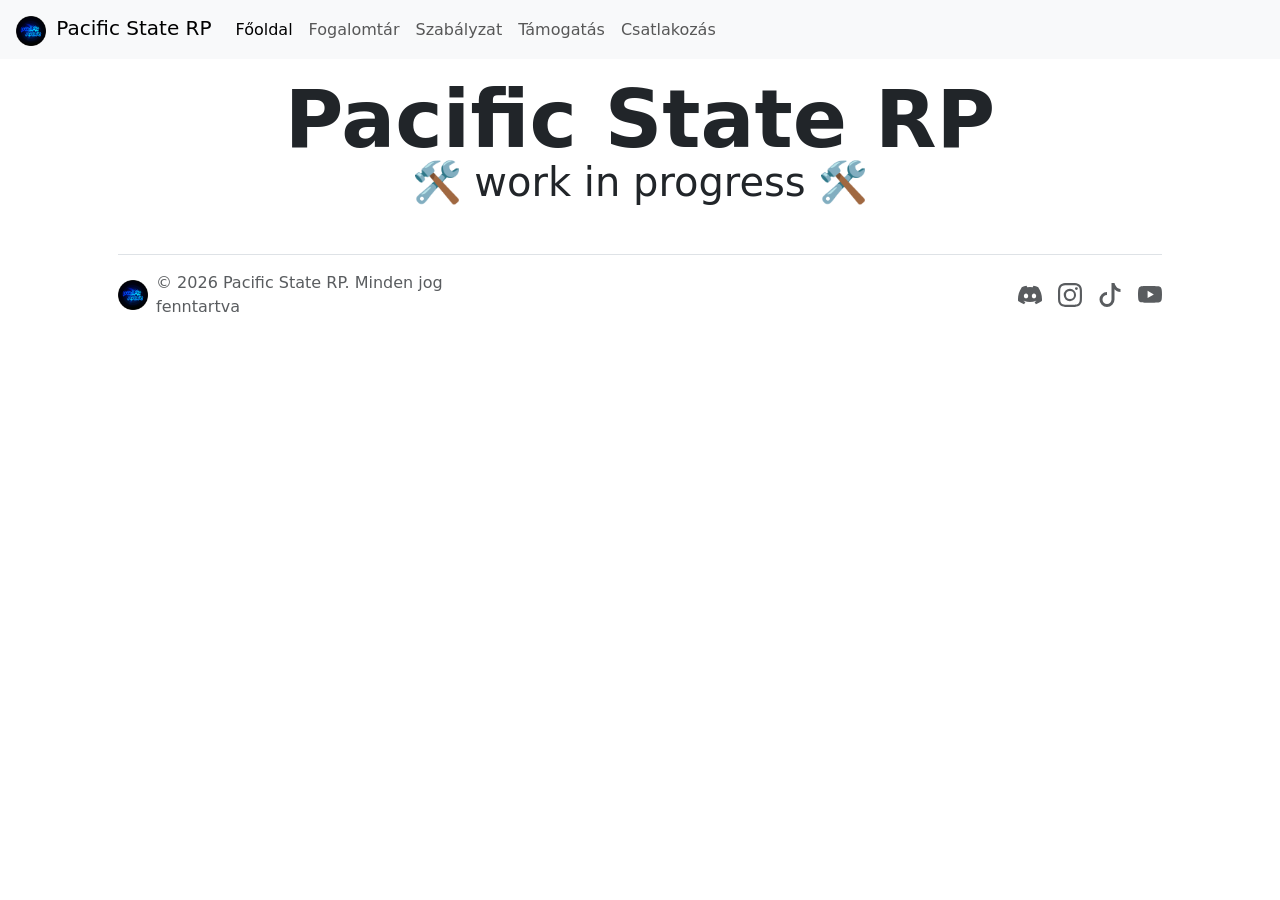
<file: index.html>
<!DOCTYPE html>
<html lang="hu">
<head>
    <meta charset="UTF-8">
    <meta name="viewport" content="width=device-width, initial-scale=1.0">
    <script src="https://cdn.jsdelivr.net/npm/bootstrap@5.3.8/dist/js/bootstrap.bundle.min.js" integrity="sha384-FKyoEForCGlyvwx9Hj09JcYn3nv7wiPVlz7YYwJrWVcXK/BmnVDxM+D2scQbITxI" crossorigin="anonymous"></script>
    <script src="js/script.js"></script>
    <link rel="stylesheet" href="https://cdn.jsdelivr.net/npm/bootstrap@5.3.8/dist/css/bootstrap.min.css" integrity="sha384-sRIl4kxILFvY47J16cr9ZwB07vP4J8+LH7qKQnuqkuIAvNWLzeN8tE5YBujZqJLB" crossorigin="anonymous">
    <link rel="stylesheet" href="css/style.css">
    <link rel="shortcut icon" href="img/pacificstaterpkeklogo.png" type="image/x-icon">
    <title>Pacific State RP</title>
</head>

<body>
<nav class="navbar fixed-top navbar-expand-md bg-body-tertiary">
    <div class="container-fluid">
        <a class="navbar-brand" href="./">
            <img src="img/pacificstaterpkeklogo.png" alt="Logo" width="30" class="d-inline-block align-text-top mx-1">
            Pacific State RP
        </a>
        <button class="navbar-toggler" type="button" data-bs-toggle="collapse" data-bs-target="#navbarSupportedContent" aria-controls="navbarSupportedContent" aria-expanded="false" aria-label="Toggle navigation">
            <span class="navbar-toggler-icon"></span>
        </button>
        <div class="collapse navbar-collapse" id="navbarSupportedContent">
            <ul class="navbar-nav me-auto mb-0 mb-lg-0">
                <li class="nav-item">
                    <a class="nav-link active" aria-current="page" href="./">Főoldal</a>
                </li>
                <li class="nav-item">
                    <a class="nav-link" href="./fogalomtar">Fogalomtár</a>
                </li>
                <li class="nav-item">
                    <a class="nav-link" href="./szabalyzat">Szabályzat</a>
                </li>
                <li class="nav-item">
                    <a class="nav-link" href="https://pacific-state-rp.tebex.io/" target="_blank">Támogatás</a>
                </li>
                <li class="nav-item">
                    <a class="nav-link" href="https://cfx.re/join/jlrroa" target="_blank">Csatlakozás</a>
                </li>
            </ul>
        </div>
    </div>
</nav>

<div class="container mt-5">
    <div class="row">
        <div class="col text-center mt-4 mb-3">
            <h1 class="display-1 fw-bold" style="margin-bottom: -10px;">Pacific State RP</h1>
            <h1 class="display-6">🛠️ work in progress 🛠️</h1>
        </div>
    </div>
</div>  

<div class="container px-5">
    <footer class="d-flex flex-wrap justify-content-between align-items-center py-3 my-4 border-top">
        <div class="col-md-4 d-flex align-items-center">
            <a href="./" class="mb-3 me-2 mb-md-0 text-body-secondary text-decoration-none lh-1" aria-label="Pacific State RP">
                <img src="img/pacificstaterpkeklogo.png" alt="Logo" width="30">
            </a>
            <span class="mb-3 mb-md-0 text-body-secondary">© 2026 Pacific State RP. Minden jog fenntartva</span>
        </div>
        <ul class="nav col-md-4 justify-content-end list-unstyled d-flex">
            <li class="ms-3">
                <a class="text-body-secondary" href="https://discord.gg/3FPXnSfdRt" target="_blank" aria-label="Discord">
                    <svg xmlns="http://www.w3.org/2000/svg" width="24" height="24" fill="currentColor" class="bi bi-discord" viewBox="0 0 16 16">
                        <path d="M13.545 2.907a13.2 13.2 0 0 0-3.257-1.011.05.05 0 0 0-.052.025c-.141.25-.297.577-.406.833a12.2 12.2 0 0 0-3.658 0 8 8 0 0 0-.412-.833.05.05 0 0 0-.052-.025c-1.125.194-2.22.534-3.257 1.011a.04.04 0 0 0-.021.018C.356 6.024-.213 9.047.066 12.032q.003.022.021.037a13.3 13.3 0 0 0 3.995 2.02.05.05 0 0 0 .056-.019q.463-.63.818-1.329a.05.05 0 0 0-.01-.059l-.018-.011a9 9 0 0 1-1.248-.595.05.05 0 0 1-.02-.066l.015-.019q.127-.095.248-.195a.05.05 0 0 1 .051-.007c2.619 1.196 5.454 1.196 8.041 0a.05.05 0 0 1 .053.007q.121.1.248.195a.05.05 0 0 1-.004.085 8 8 0 0 1-1.249.594.05.05 0 0 0-.03.03.05.05 0 0 0 .003.041c.24.465.515.909.817 1.329a.05.05 0 0 0 .056.019 13.2 13.2 0 0 0 4.001-2.02.05.05 0 0 0 .021-.037c.334-3.451-.559-6.449-2.366-9.106a.03.03 0 0 0-.02-.019m-8.198 7.307c-.789 0-1.438-.724-1.438-1.612s.637-1.613 1.438-1.613c.807 0 1.45.73 1.438 1.613 0 .888-.637 1.612-1.438 1.612m5.316 0c-.788 0-1.438-.724-1.438-1.612s.637-1.613 1.438-1.613c.807 0 1.451.73 1.438 1.613 0 .888-.631 1.612-1.438 1.612"/>
                    </svg>
                </a>
            </li>
            <li class="ms-3">
                <a class="text-body-secondary" href="https://www.instagram.com/pacificstaterp" target="_blank" aria-label="Instagram">
                    <svg xmlns="http://www.w3.org/2000/svg" width="24" height="24" fill="currentColor" class="bi bi-instagram" viewBox="0 0 16 16">
                        <path d="M8 0C5.829 0 5.556.01 4.703.048 3.85.088 3.269.222 2.76.42a3.9 3.9 0 0 0-1.417.923A3.9 3.9 0 0 0 .42 2.76C.222 3.268.087 3.85.048 4.7.01 5.555 0 5.827 0 8.001c0 2.172.01 2.444.048 3.297.04.852.174 1.433.372 1.942.205.526.478.972.923 1.417.444.445.89.719 1.416.923.51.198 1.09.333 1.942.372C5.555 15.99 5.827 16 8 16s2.444-.01 3.298-.048c.851-.04 1.434-.174 1.943-.372a3.9 3.9 0 0 0 1.416-.923c.445-.445.718-.891.923-1.417.197-.509.332-1.09.372-1.942C15.99 10.445 16 10.173 16 8s-.01-2.445-.048-3.299c-.04-.851-.175-1.433-.372-1.941a3.9 3.9 0 0 0-.923-1.417A3.9 3.9 0 0 0 13.24.42c-.51-.198-1.092-.333-1.943-.372C10.443.01 10.172 0 7.998 0zm-.717 1.442h.718c2.136 0 2.389.007 3.232.046.78.035 1.204.166 1.486.275.373.145.64.319.92.599s.453.546.598.92c.11.281.24.705.275 1.485.039.843.047 1.096.047 3.231s-.008 2.389-.047 3.232c-.035.78-.166 1.203-.275 1.485a2.5 2.5 0 0 1-.599.919c-.28.28-.546.453-.92.598-.28.11-.704.24-1.485.276-.843.038-1.096.047-3.232.047s-2.39-.009-3.233-.047c-.78-.036-1.203-.166-1.485-.276a2.5 2.5 0 0 1-.92-.598 2.5 2.5 0 0 1-.6-.92c-.109-.281-.24-.705-.275-1.485-.038-.843-.046-1.096-.046-3.233s.008-2.388.046-3.231c.036-.78.166-1.204.276-1.486.145-.373.319-.64.599-.92s.546-.453.92-.598c.282-.11.705-.24 1.485-.276.738-.034 1.024-.044 2.515-.045zm4.988 1.328a.96.96 0 1 0 0 1.92.96.96 0 0 0 0-1.92m-4.27 1.122a4.109 4.109 0 1 0 0 8.217 4.109 4.109 0 0 0 0-8.217m0 1.441a2.667 2.667 0 1 1 0 5.334 2.667 2.667 0 0 1 0-5.334"/>
                    </svg>
                </a>
            </li>
            <li class="ms-3">
                <a class="text-body-secondary" href="https://www.tiktok.com/@psrp_2024" target="_blank" aria-label="TikTok">
                    <svg xmlns="http://www.w3.org/2000/svg" width="24" height="24" fill="currentColor" class="bi bi-tiktok" viewBox="0 0 16 16">
                        <path d="M9 0h1.98c.144.715.54 1.617 1.235 2.512C12.895 3.389 13.797 4 15 4v2c-1.753 0-3.07-.814-4-1.829V11a5 5 0 1 1-5-5v2a3 3 0 1 0 3 3z"/>
                    </svg>
                </a>
            </li>
            <li class="ms-3">
                <a class="text-body-secondary" href="https://www.youtube.com/@Pacific_State_RP" target="_blank" aria-label="YouTube">
                    <svg xmlns="http://www.w3.org/2000/svg" width="24" height="24" fill="currentColor" class="bi bi-youtube" viewBox="0 0 16 16">
                        <path d="M8.051 1.999h.089c.822.003 4.987.033 6.11.335a2.01 2.01 0 0 1 1.415 1.42c.101.38.172.883.22 1.402l.01.104.022.26.008.104c.065.914.073 1.77.074 1.957v.075c-.001.194-.01 1.108-.082 2.06l-.008.105-.009.104c-.05.572-.124 1.14-.235 1.558a2.01 2.01 0 0 1-1.415 1.42c-1.16.312-5.569.334-6.18.335h-.142c-.309 0-1.587-.006-2.927-.052l-.17-.006-.087-.004-.171-.007-.171-.007c-1.11-.049-2.167-.128-2.654-.26a2.01 2.01 0 0 1-1.415-1.419c-.111-.417-.185-.986-.235-1.558L.09 9.82l-.008-.104A31 31 0 0 1 0 7.68v-.123c.002-.215.01-.958.064-1.778l.007-.103.003-.052.008-.104.022-.26.01-.104c.048-.519.119-1.023.22-1.402a2.01 2.01 0 0 1 1.415-1.42c.487-.13 1.544-.21 2.654-.26l.17-.007.172-.006.086-.003.171-.007A100 100 0 0 1 7.858 2zM6.4 5.209v4.818l4.157-2.408z"/>
                    </svg>
                </a>
            </li>
        </ul>
    </footer>
</div>
</body>
</html>
</file>
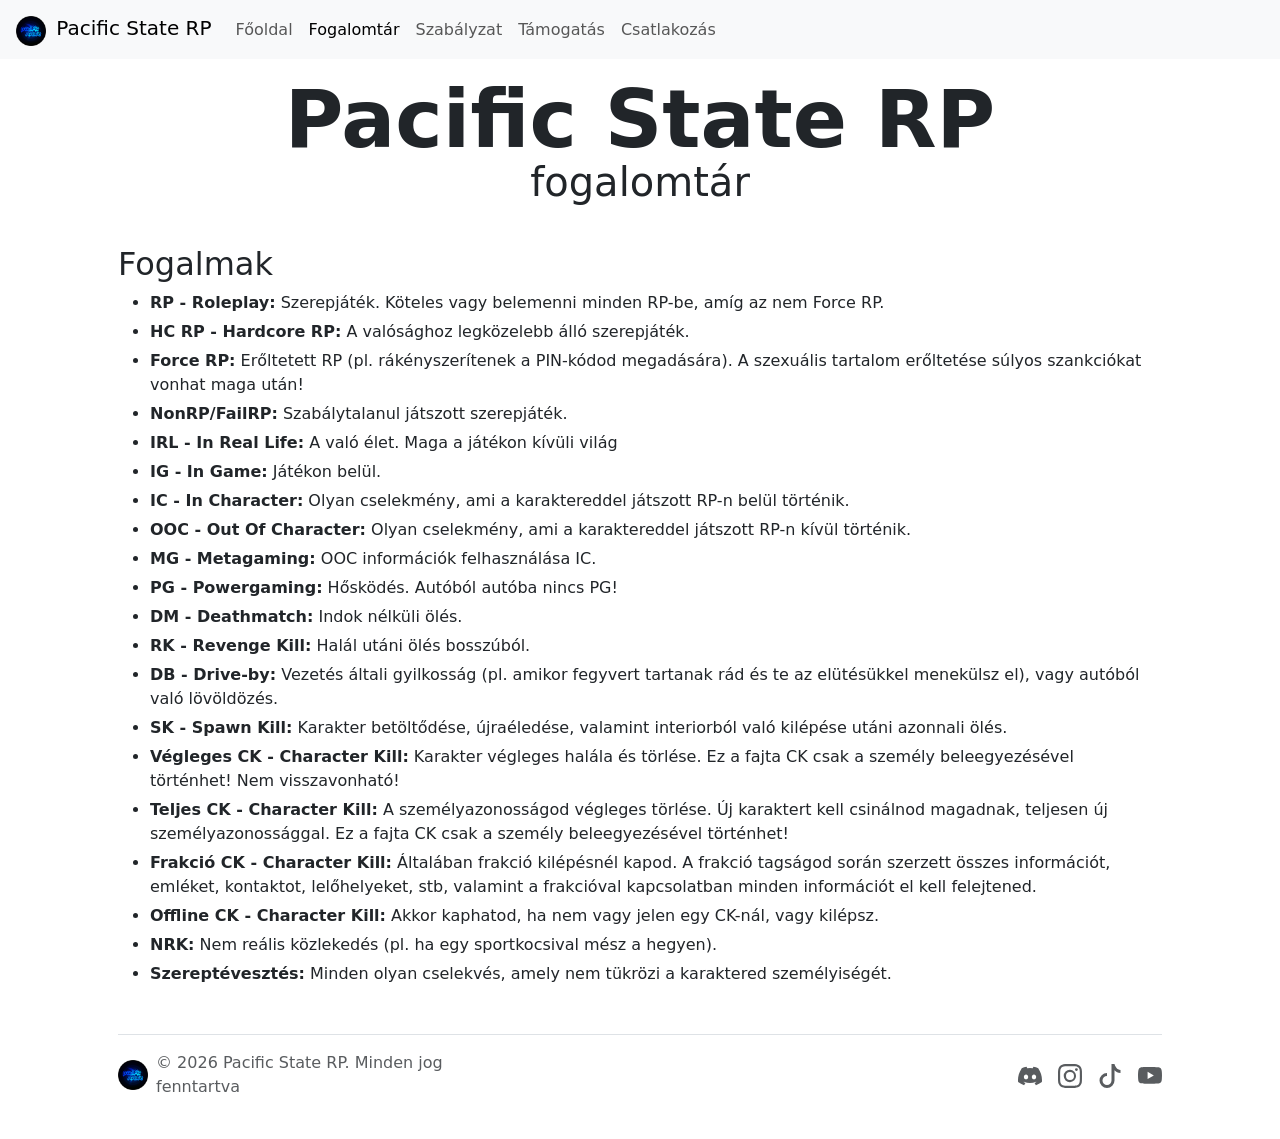
<file: fogalomtar.html>
<!DOCTYPE html>
<html lang="hu">
<head>
    <meta charset="UTF-8">
    <meta name="viewport" content="width=device-width, initial-scale=1.0">
    <script src="https://cdn.jsdelivr.net/npm/bootstrap@5.3.8/dist/js/bootstrap.bundle.min.js" integrity="sha384-FKyoEForCGlyvwx9Hj09JcYn3nv7wiPVlz7YYwJrWVcXK/BmnVDxM+D2scQbITxI" crossorigin="anonymous"></script>
    <script src="js/script.js"></script>
    <link rel="stylesheet" href="https://cdn.jsdelivr.net/npm/bootstrap@5.3.8/dist/css/bootstrap.min.css" integrity="sha384-sRIl4kxILFvY47J16cr9ZwB07vP4J8+LH7qKQnuqkuIAvNWLzeN8tE5YBujZqJLB" crossorigin="anonymous">
    <link rel="stylesheet" href="css/style.css">
    <link rel="shortcut icon" href="img/pacificstaterpkeklogo.png" type="image/x-icon">
    <title>Pacific State RP</title>
</head>

<body>
<nav class="navbar fixed-top navbar-expand-md bg-body-tertiary">
    <div class="container-fluid">
        <a class="navbar-brand" href="./">
            <img src="img/pacificstaterpkeklogo.png" alt="Logo" width="30" class="d-inline-block align-text-top mx-1">
            Pacific State RP
        </a>
        <button class="navbar-toggler" type="button" data-bs-toggle="collapse" data-bs-target="#navbarSupportedContent" aria-controls="navbarSupportedContent" aria-expanded="false" aria-label="Toggle navigation">
            <span class="navbar-toggler-icon"></span>
        </button>
        <div class="collapse navbar-collapse" id="navbarSupportedContent">
            <ul class="navbar-nav me-auto mb-0 mb-lg-0">
                <li class="nav-item">
                    <a class="nav-link" href="./">Főoldal</a>
                </li>
                <li class="nav-item">
                    <a class="nav-link active" aria-current="page" href="./fogalomtar">Fogalomtár</a>
                </li>
                <li class="nav-item">
                    <a class="nav-link" href="./szabalyzat">Szabályzat</a>
                </li>
                <li class="nav-item">
                    <a class="nav-link" href="https://pacific-state-rp.tebex.io/" target="_blank">Támogatás</a>
                </li>
                <li class="nav-item">
                    <a class="nav-link" href="https://cfx.re/join/jlrroa" target="_blank">Csatlakozás</a>
                </li>
            </ul>
        </div>
    </div>
</nav>

<div class="container mt-5">
    <div class="row">
        <div class="col text-center mt-4 mb-3">
            <h1 class="display-1 fw-bold" style="margin-bottom: -10px;">Pacific State RP</h1>
            <h1 class="display-6">fogalomtár</h1>
        </div>
    </div>
</div>

<div class="container ps-5 mb-5 szabalyzat">
    <h2 class="me-5">
        Fogalmak
    </h2>
    <ul>
        <li><b>RP - Roleplay:</b> Szerepjáték. Köteles vagy belemenni minden RP-be, amíg az nem Force RP.</li>
        <li><b>HC RP - Hardcore RP:</b> A valósághoz legközelebb álló szerepjáték.</li>
        <li><b>Force RP:</b> Erőltetett RP (pl. rákényszerítenek a PIN-kódod megadására). A szexuális tartalom erőltetése súlyos szankciókat vonhat maga után!</li>
        <li><b>NonRP/FailRP:</b> Szabálytalanul játszott szerepjáték.</li>
        <li><b>IRL - In Real Life:</b> A való élet. Maga a játékon kívüli világ</li>
        <li><b>IG - In Game:</b> Játékon belül.</li>
        <li><b>IC - In Character:</b> Olyan cselekmény, ami a karaktereddel játszott RP-n belül történik.</li>
        <li><b>OOC - Out Of Character:</b> Olyan cselekmény, ami a karaktereddel játszott RP-n kívül történik.</li>
        <li><b>MG - Metagaming:</b> OOC információk felhasználása IC.</li>
        <li><b>PG - Powergaming:</b> Hősködés. Autóból autóba nincs PG!</li>
        <li><b>DM - Deathmatch:</b> Indok nélküli ölés.</li>
        <li><b>RK - Revenge Kill:</b> Halál utáni ölés bosszúból.</li>
        <li><b>DB - Drive-by:</b> Vezetés általi gyilkosság (pl. amikor fegyvert tartanak rád és te az elütésükkel menekülsz el), vagy autóból való lövöldözés.</li>
        <li><b>SK - Spawn Kill:</b> Karakter betöltődése, újraéledése, valamint interiorból való kilépése utáni azonnali ölés.</li>
        <li><b>Végleges CK - Character Kill:</b> Karakter végleges halála és törlése. Ez a fajta CK csak a személy beleegyezésével történhet! Nem visszavonható!</li>
        <li><b>Teljes CK - Character Kill:</b> A személyazonosságod végleges törlése. Új karaktert kell csinálnod magadnak, teljesen új személyazonossággal. Ez a fajta CK csak a személy beleegyezésével történhet!</li>
        <li><b>Frakció CK - Character Kill:</b> Általában frakció kilépésnél kapod. A frakció tagságod során szerzett összes információt, emléket, kontaktot, lelőhelyeket, stb, valamint a frakcióval kapcsolatban minden információt el kell felejtened.</li>
        <li><b>Offline CK - Character Kill:</b> Akkor kaphatod, ha nem vagy jelen egy CK-nál, vagy kilépsz.</li>
        <li><b>NRK:</b> Nem reális közlekedés (pl. ha egy sportkocsival mész a hegyen).</li>
        <li><b>Szereptévesztés:</b> Minden olyan cselekvés, amely nem tükrözi a karaktered személyiségét.</li>
    </ul>
</div>

<div class="container px-5">
    <footer class="d-flex flex-wrap justify-content-between align-items-center py-3 my-4 border-top">
        <div class="col-md-4 d-flex align-items-center">
            <a href="./" class="mb-3 me-2 mb-md-0 text-body-secondary text-decoration-none lh-1" aria-label="Pacific State RP">
                <img src="img/pacificstaterpkeklogo.png" alt="Logo" width="30">
            </a>
            <span class="mb-3 mb-md-0 text-body-secondary">© 2026 Pacific State RP. Minden jog fenntartva</span>
        </div>
        <ul class="nav col-md-4 justify-content-end list-unstyled d-flex">
            <li class="ms-3">
                <a class="text-body-secondary" href="https://discord.gg/3FPXnSfdRt" target="_blank" aria-label="Discord">
                    <svg xmlns="http://www.w3.org/2000/svg" width="24" height="24" fill="currentColor" class="bi bi-discord" viewBox="0 0 16 16">
                        <path d="M13.545 2.907a13.2 13.2 0 0 0-3.257-1.011.05.05 0 0 0-.052.025c-.141.25-.297.577-.406.833a12.2 12.2 0 0 0-3.658 0 8 8 0 0 0-.412-.833.05.05 0 0 0-.052-.025c-1.125.194-2.22.534-3.257 1.011a.04.04 0 0 0-.021.018C.356 6.024-.213 9.047.066 12.032q.003.022.021.037a13.3 13.3 0 0 0 3.995 2.02.05.05 0 0 0 .056-.019q.463-.63.818-1.329a.05.05 0 0 0-.01-.059l-.018-.011a9 9 0 0 1-1.248-.595.05.05 0 0 1-.02-.066l.015-.019q.127-.095.248-.195a.05.05 0 0 1 .051-.007c2.619 1.196 5.454 1.196 8.041 0a.05.05 0 0 1 .053.007q.121.1.248.195a.05.05 0 0 1-.004.085 8 8 0 0 1-1.249.594.05.05 0 0 0-.03.03.05.05 0 0 0 .003.041c.24.465.515.909.817 1.329a.05.05 0 0 0 .056.019 13.2 13.2 0 0 0 4.001-2.02.05.05 0 0 0 .021-.037c.334-3.451-.559-6.449-2.366-9.106a.03.03 0 0 0-.02-.019m-8.198 7.307c-.789 0-1.438-.724-1.438-1.612s.637-1.613 1.438-1.613c.807 0 1.45.73 1.438 1.613 0 .888-.637 1.612-1.438 1.612m5.316 0c-.788 0-1.438-.724-1.438-1.612s.637-1.613 1.438-1.613c.807 0 1.451.73 1.438 1.613 0 .888-.631 1.612-1.438 1.612"/>
                    </svg>
                </a>
            </li>
            <li class="ms-3">
                <a class="text-body-secondary" href="https://www.instagram.com/pacificstaterp" target="_blank" aria-label="Instagram">
                    <svg xmlns="http://www.w3.org/2000/svg" width="24" height="24" fill="currentColor" class="bi bi-instagram" viewBox="0 0 16 16">
                        <path d="M8 0C5.829 0 5.556.01 4.703.048 3.85.088 3.269.222 2.76.42a3.9 3.9 0 0 0-1.417.923A3.9 3.9 0 0 0 .42 2.76C.222 3.268.087 3.85.048 4.7.01 5.555 0 5.827 0 8.001c0 2.172.01 2.444.048 3.297.04.852.174 1.433.372 1.942.205.526.478.972.923 1.417.444.445.89.719 1.416.923.51.198 1.09.333 1.942.372C5.555 15.99 5.827 16 8 16s2.444-.01 3.298-.048c.851-.04 1.434-.174 1.943-.372a3.9 3.9 0 0 0 1.416-.923c.445-.445.718-.891.923-1.417.197-.509.332-1.09.372-1.942C15.99 10.445 16 10.173 16 8s-.01-2.445-.048-3.299c-.04-.851-.175-1.433-.372-1.941a3.9 3.9 0 0 0-.923-1.417A3.9 3.9 0 0 0 13.24.42c-.51-.198-1.092-.333-1.943-.372C10.443.01 10.172 0 7.998 0zm-.717 1.442h.718c2.136 0 2.389.007 3.232.046.78.035 1.204.166 1.486.275.373.145.64.319.92.599s.453.546.598.92c.11.281.24.705.275 1.485.039.843.047 1.096.047 3.231s-.008 2.389-.047 3.232c-.035.78-.166 1.203-.275 1.485a2.5 2.5 0 0 1-.599.919c-.28.28-.546.453-.92.598-.28.11-.704.24-1.485.276-.843.038-1.096.047-3.232.047s-2.39-.009-3.233-.047c-.78-.036-1.203-.166-1.485-.276a2.5 2.5 0 0 1-.92-.598 2.5 2.5 0 0 1-.6-.92c-.109-.281-.24-.705-.275-1.485-.038-.843-.046-1.096-.046-3.233s.008-2.388.046-3.231c.036-.78.166-1.204.276-1.486.145-.373.319-.64.599-.92s.546-.453.92-.598c.282-.11.705-.24 1.485-.276.738-.034 1.024-.044 2.515-.045zm4.988 1.328a.96.96 0 1 0 0 1.92.96.96 0 0 0 0-1.92m-4.27 1.122a4.109 4.109 0 1 0 0 8.217 4.109 4.109 0 0 0 0-8.217m0 1.441a2.667 2.667 0 1 1 0 5.334 2.667 2.667 0 0 1 0-5.334"/>
                    </svg>
                </a>
            </li>
            <li class="ms-3">
                <a class="text-body-secondary" href="https://www.tiktok.com/@psrp_2024" target="_blank" aria-label="TikTok">
                    <svg xmlns="http://www.w3.org/2000/svg" width="24" height="24" fill="currentColor" class="bi bi-tiktok" viewBox="0 0 16 16">
                        <path d="M9 0h1.98c.144.715.54 1.617 1.235 2.512C12.895 3.389 13.797 4 15 4v2c-1.753 0-3.07-.814-4-1.829V11a5 5 0 1 1-5-5v2a3 3 0 1 0 3 3z"/>
                    </svg>
                </a>
            </li>
            <li class="ms-3">
                <a class="text-body-secondary" href="https://www.youtube.com/@Pacific_State_RP" target="_blank" aria-label="YouTube">
                    <svg xmlns="http://www.w3.org/2000/svg" width="24" height="24" fill="currentColor" class="bi bi-youtube" viewBox="0 0 16 16">
                        <path d="M8.051 1.999h.089c.822.003 4.987.033 6.11.335a2.01 2.01 0 0 1 1.415 1.42c.101.38.172.883.22 1.402l.01.104.022.26.008.104c.065.914.073 1.77.074 1.957v.075c-.001.194-.01 1.108-.082 2.06l-.008.105-.009.104c-.05.572-.124 1.14-.235 1.558a2.01 2.01 0 0 1-1.415 1.42c-1.16.312-5.569.334-6.18.335h-.142c-.309 0-1.587-.006-2.927-.052l-.17-.006-.087-.004-.171-.007-.171-.007c-1.11-.049-2.167-.128-2.654-.26a2.01 2.01 0 0 1-1.415-1.419c-.111-.417-.185-.986-.235-1.558L.09 9.82l-.008-.104A31 31 0 0 1 0 7.68v-.123c.002-.215.01-.958.064-1.778l.007-.103.003-.052.008-.104.022-.26.01-.104c.048-.519.119-1.023.22-1.402a2.01 2.01 0 0 1 1.415-1.42c.487-.13 1.544-.21 2.654-.26l.17-.007.172-.006.086-.003.171-.007A100 100 0 0 1 7.858 2zM6.4 5.209v4.818l4.157-2.408z"/>
                    </svg>
                </a>
            </li>
        </ul>
    </footer>
</div>
</body>
</html>
</file>
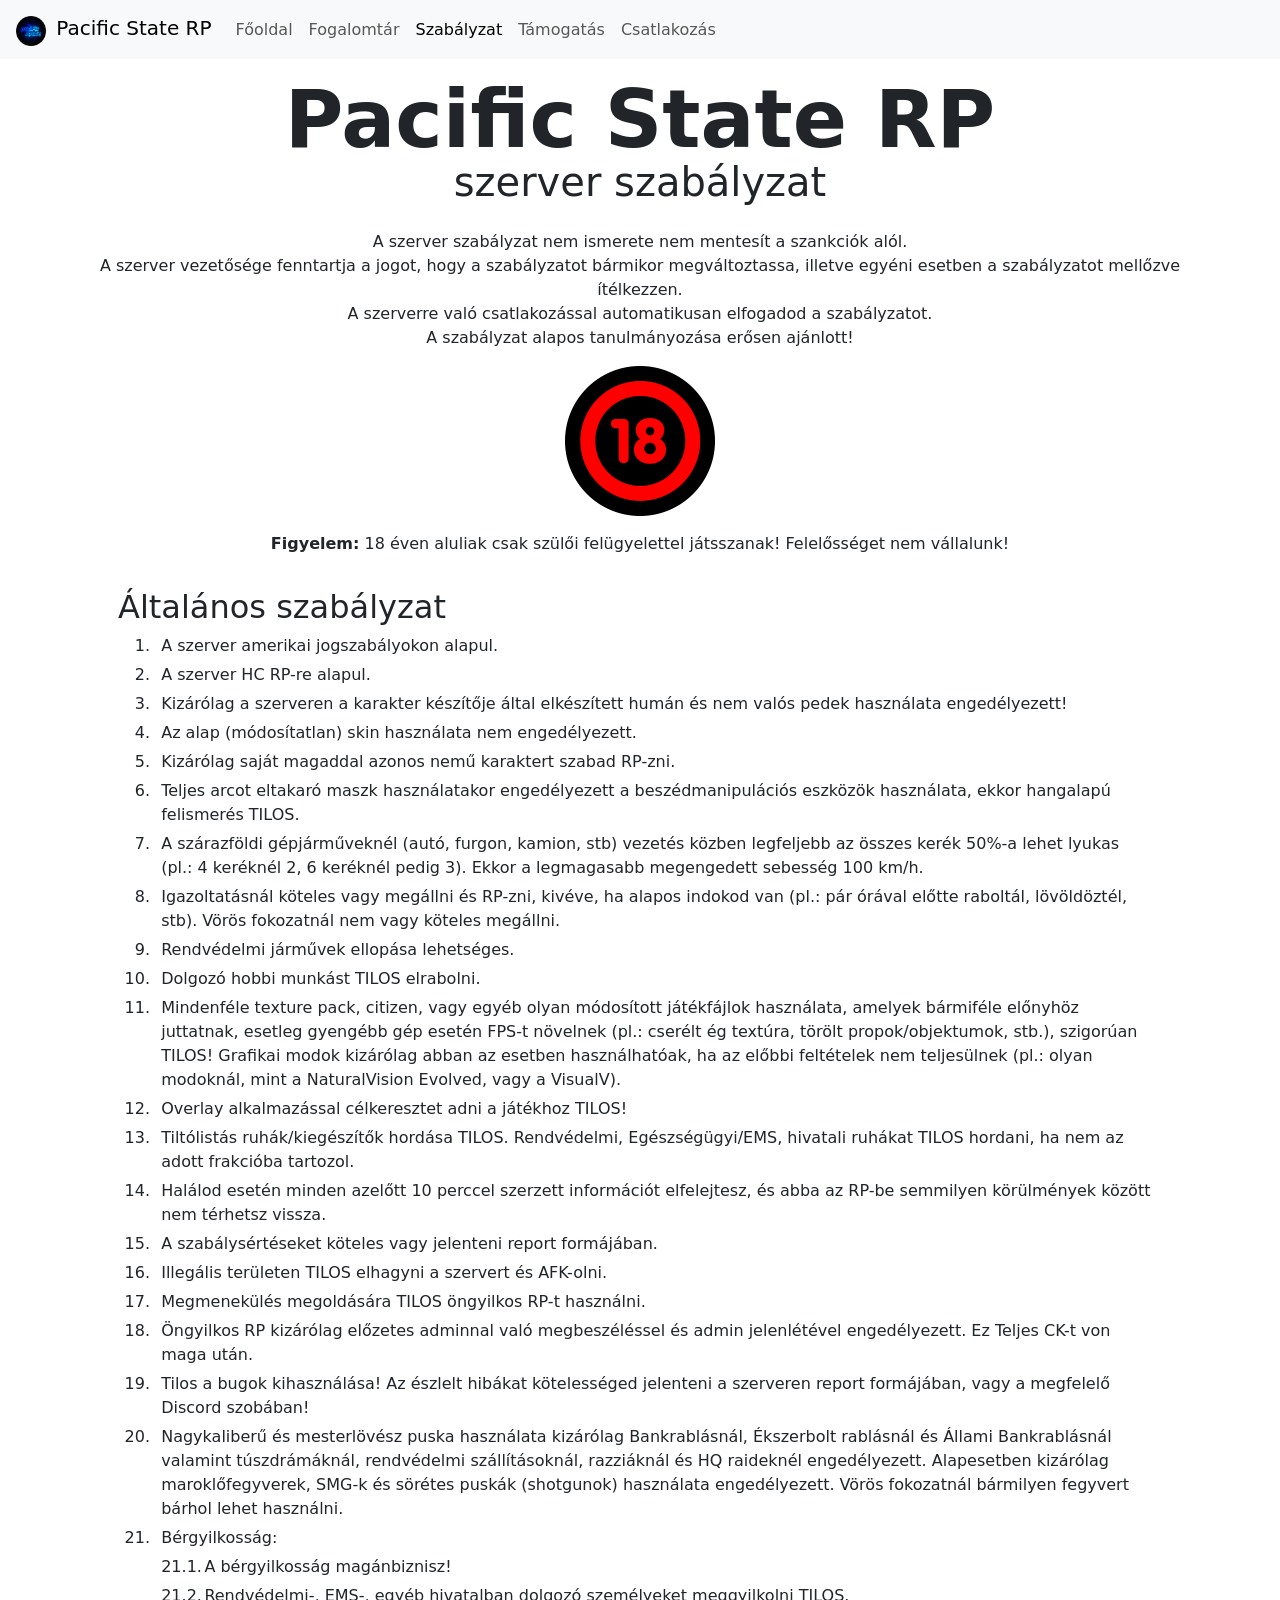
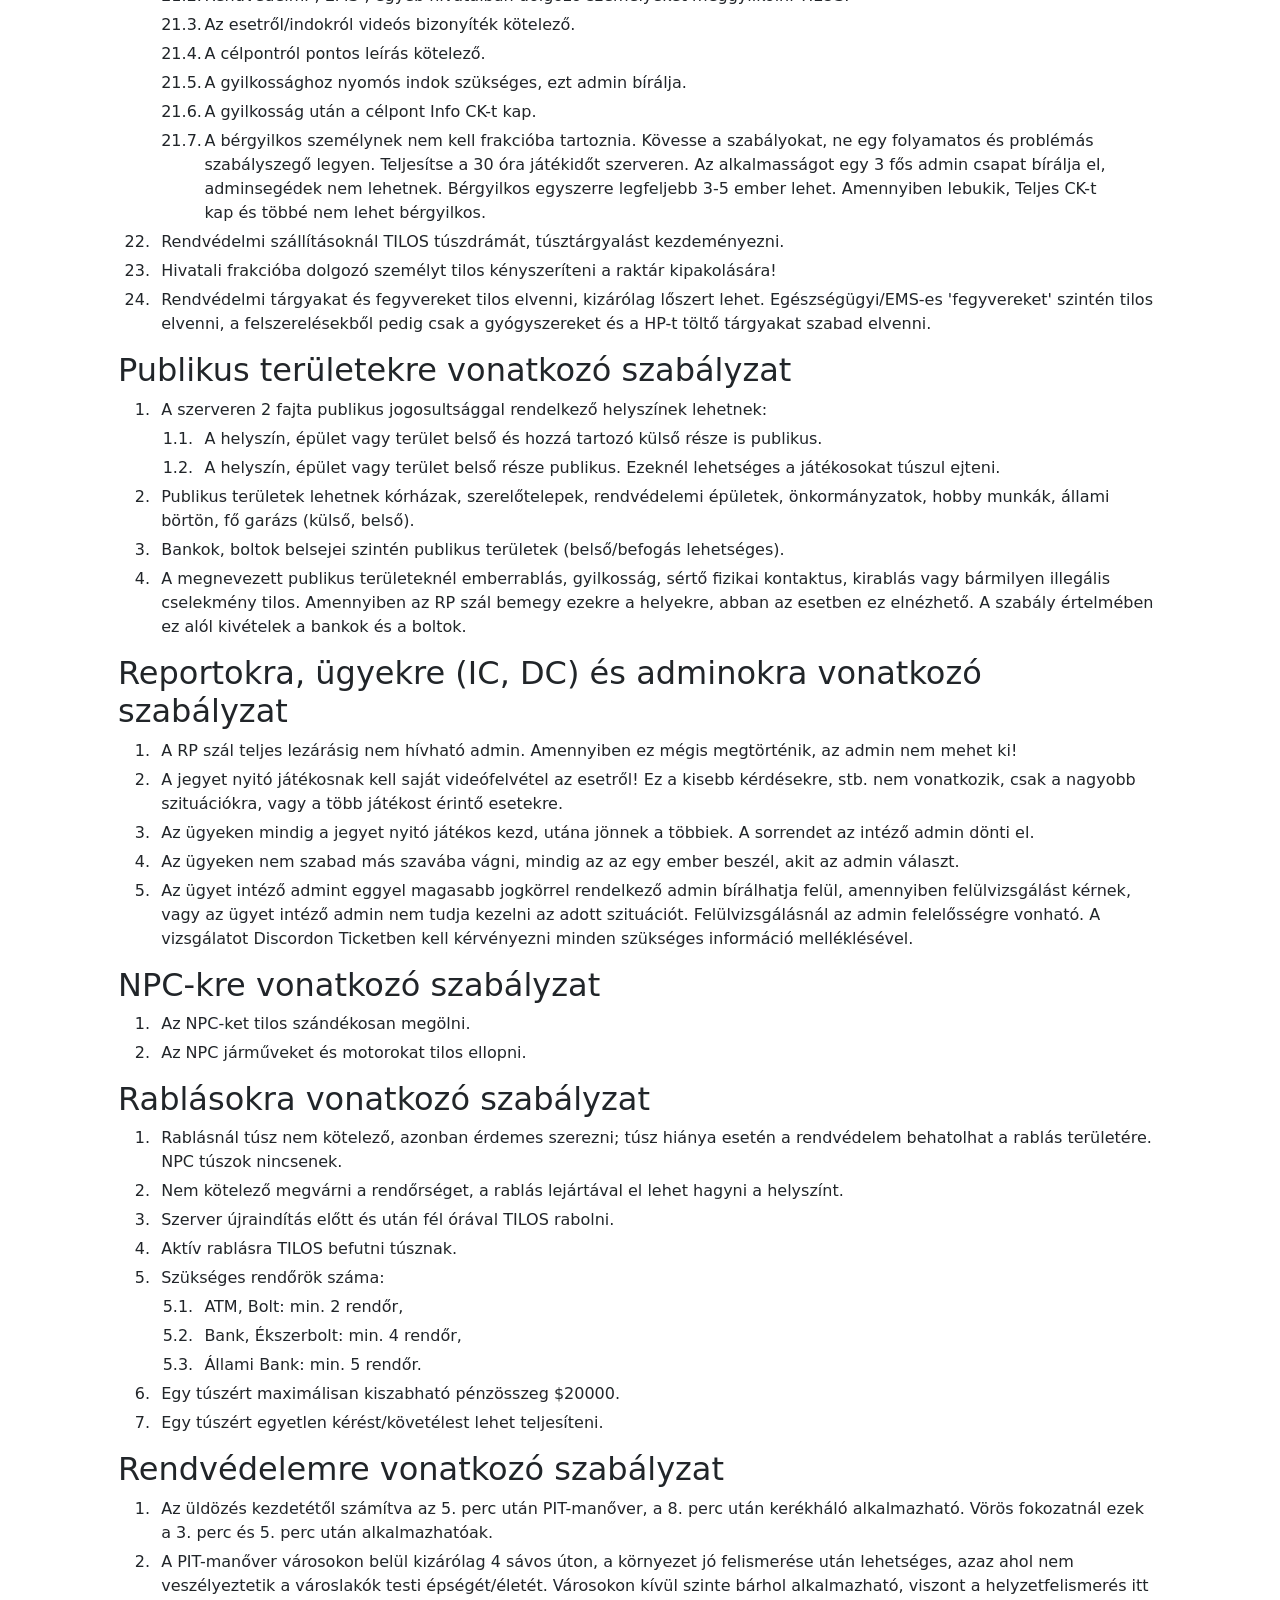
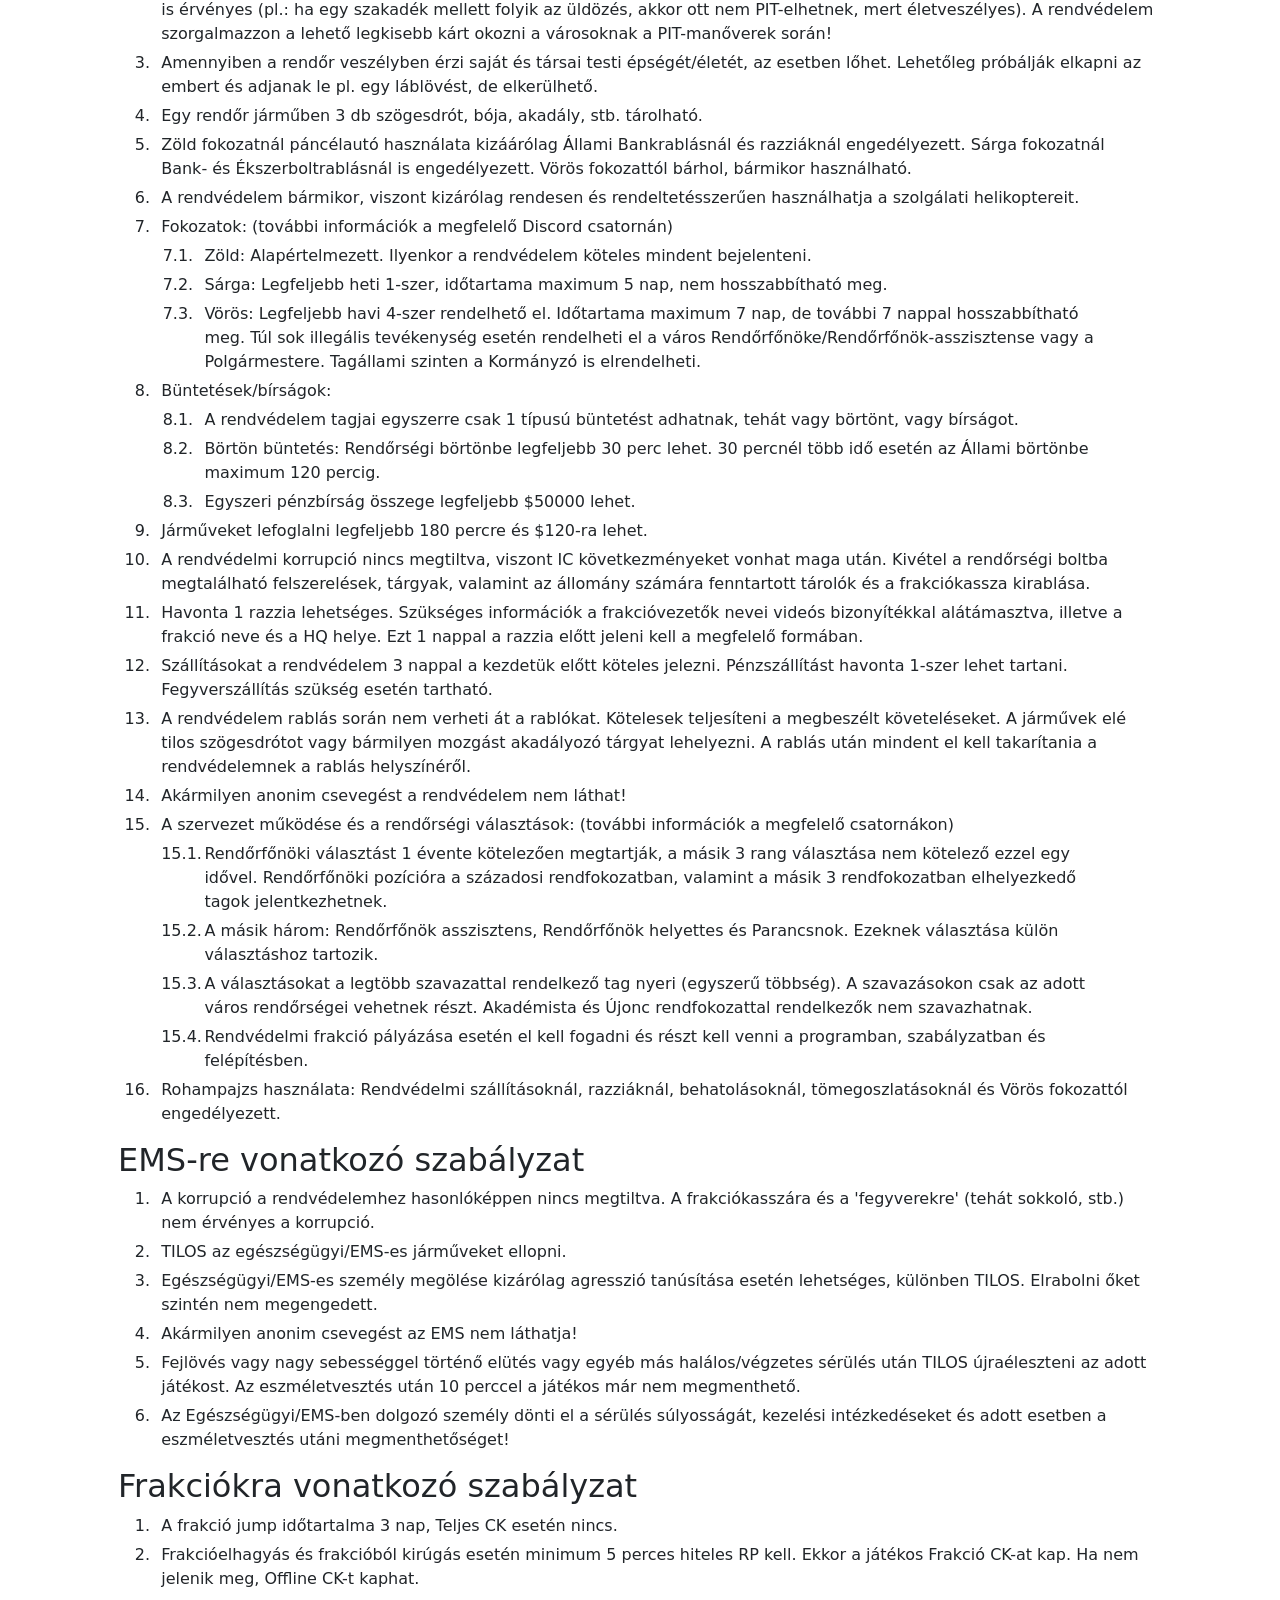
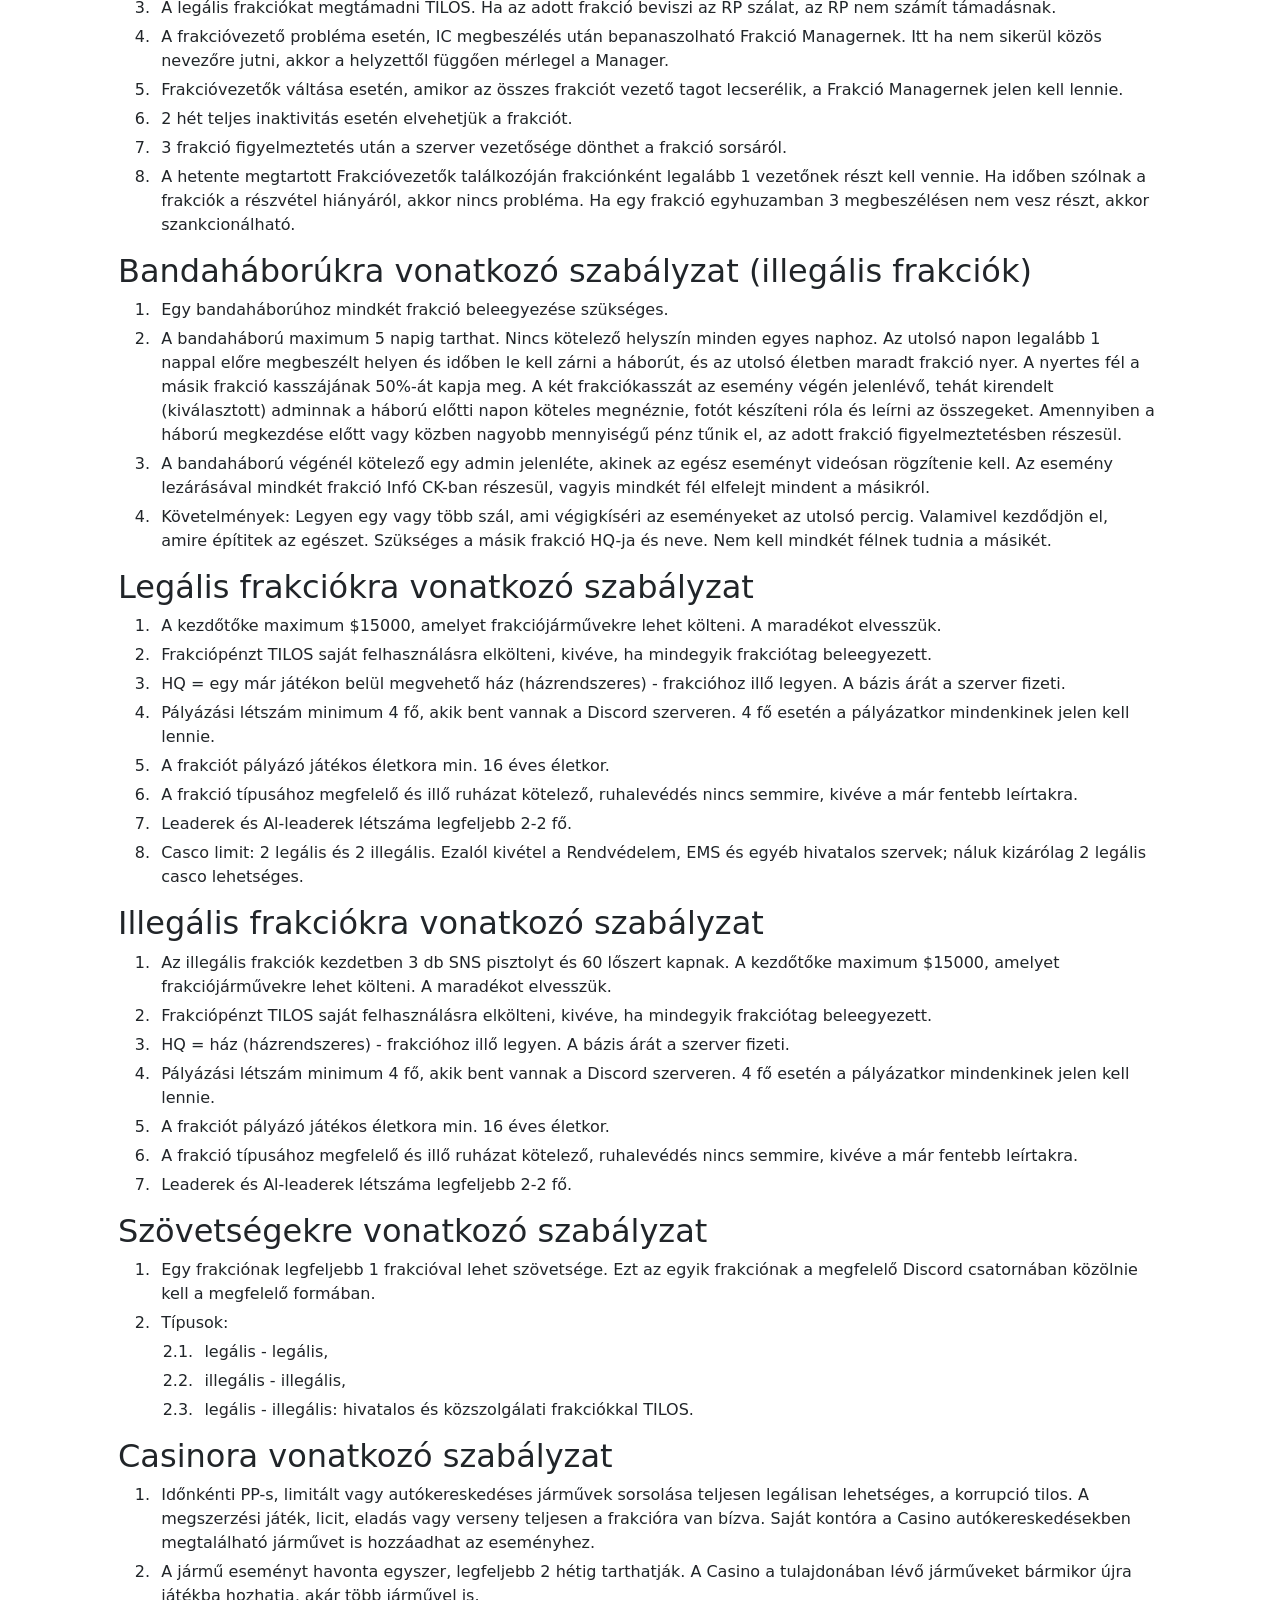
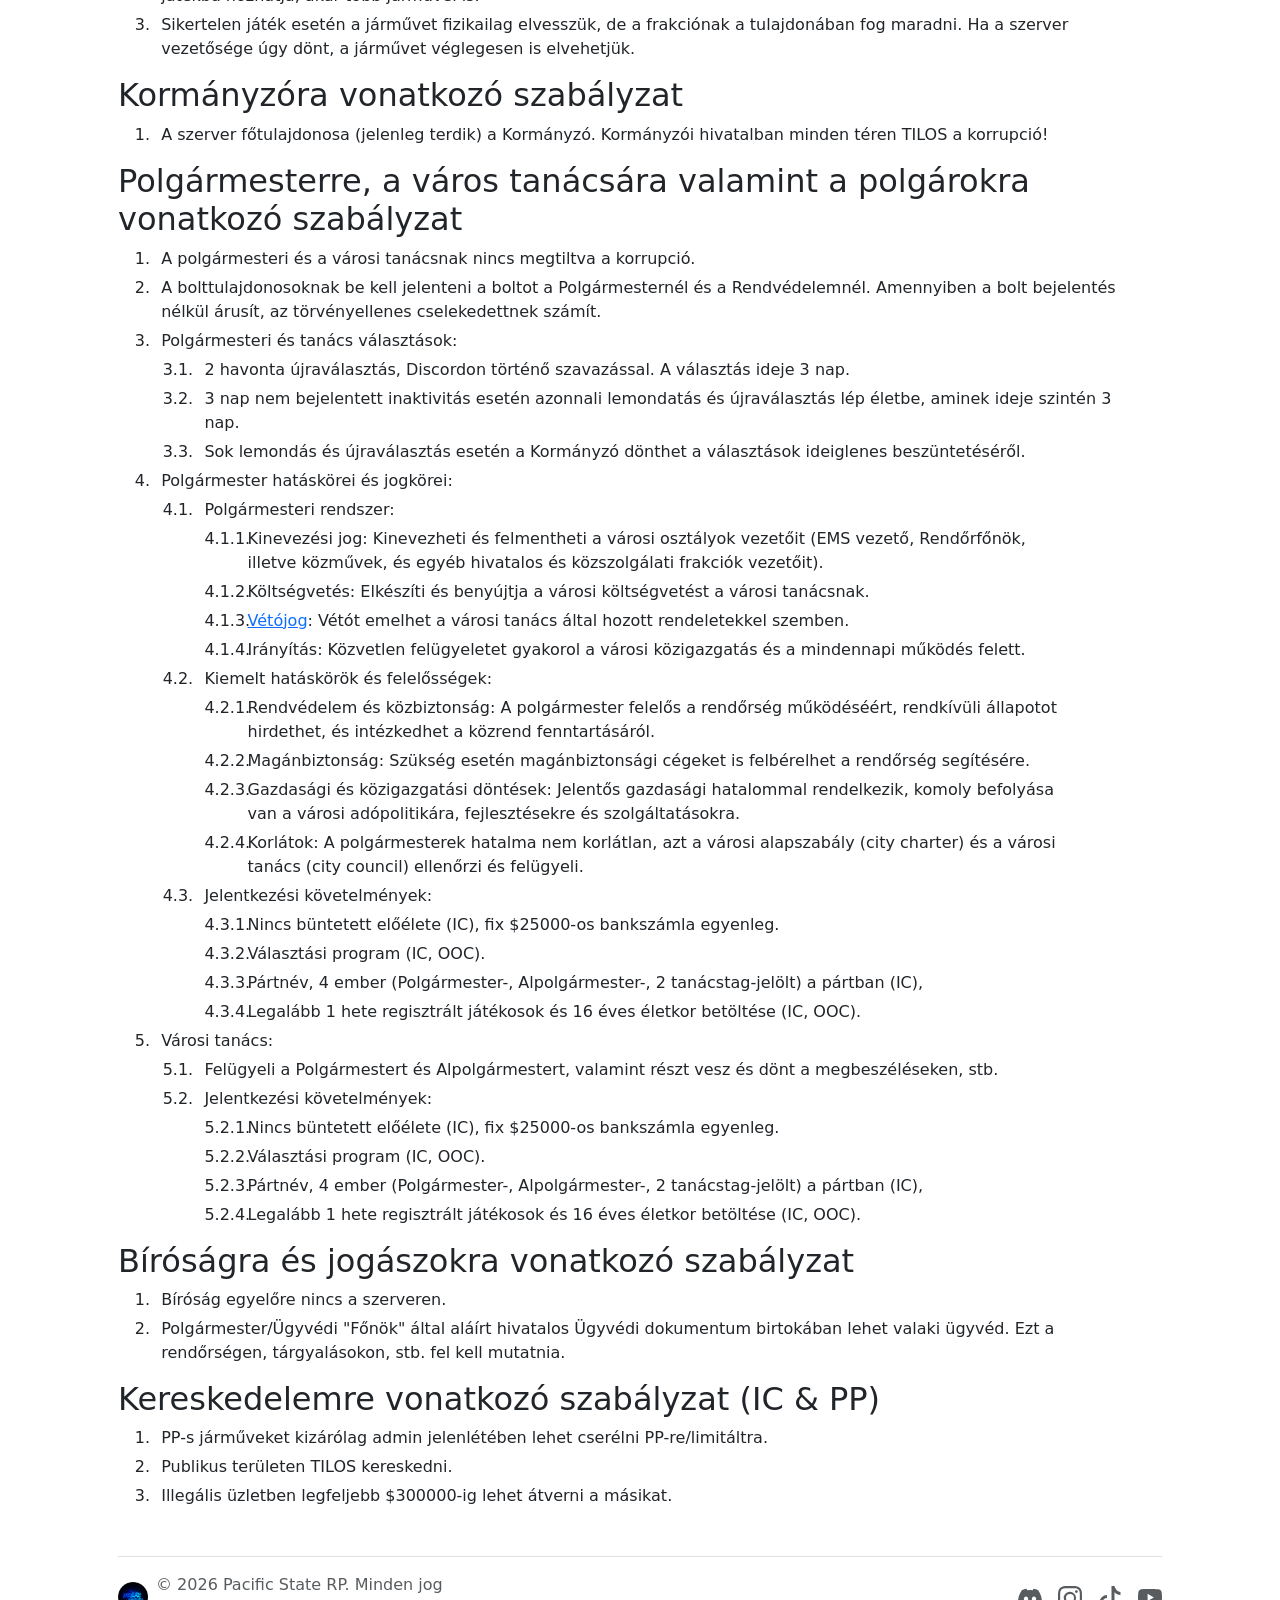
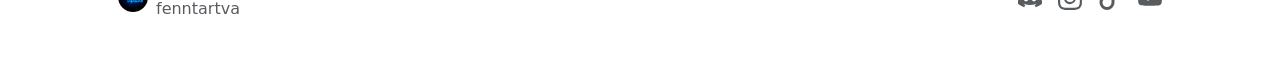
<file: szabalyzat.html>
<!DOCTYPE html>
<html lang="hu">
<head>
    <meta charset="UTF-8">
    <meta name="viewport" content="width=device-width, initial-scale=1.0">
    <script src="https://cdn.jsdelivr.net/npm/bootstrap@5.3.8/dist/js/bootstrap.bundle.min.js" integrity="sha384-FKyoEForCGlyvwx9Hj09JcYn3nv7wiPVlz7YYwJrWVcXK/BmnVDxM+D2scQbITxI" crossorigin="anonymous"></script>
    <script src="js/script.js"></script>
    <link rel="stylesheet" href="https://cdn.jsdelivr.net/npm/bootstrap@5.3.8/dist/css/bootstrap.min.css" integrity="sha384-sRIl4kxILFvY47J16cr9ZwB07vP4J8+LH7qKQnuqkuIAvNWLzeN8tE5YBujZqJLB" crossorigin="anonymous">
    <link rel="stylesheet" href="css/style.css">
    <link rel="shortcut icon" href="img/pacificstaterpkeklogo.png" type="image/x-icon">
    <title>Szabályzat | Pacific State RP</title>
</head>

<body>
<nav class="navbar fixed-top navbar-expand-md bg-body-tertiary">
    <div class="container-fluid">
        <a class="navbar-brand" href="./">
            <img src="img/pacificstaterpkeklogo.png" alt="Logo" width="30" class="d-inline-block align-text-top mx-1">
            Pacific State RP
        </a>
        <button class="navbar-toggler" type="button" data-bs-toggle="collapse" data-bs-target="#navbarSupportedContent" aria-controls="navbarSupportedContent" aria-expanded="false" aria-label="Toggle navigation">
            <span class="navbar-toggler-icon"></span>
        </button>
        <div class="collapse navbar-collapse" id="navbarSupportedContent">
            <ul class="navbar-nav me-auto mb-0 mb-lg-0">
                <li class="nav-item">
                    <a class="nav-link" href="./">Főoldal</a>
                </li>
                <li class="nav-item">
                    <a class="nav-link" href="./fogalomtar">Fogalomtár</a>
                </li>
                <li class="nav-item">
                    <a class="nav-link active" aria-current="page" href="./szabalyzat">Szabályzat</a>
                </li>
                <li class="nav-item">
                    <a class="nav-link" href="https://pacific-state-rp.tebex.io/" target="_blank">Támogatás</a>
                </li>
                <li class="nav-item">
                    <a class="nav-link" href="https://cfx.re/join/jlrroa" target="_blank">Csatlakozás</a>
                </li>
            </ul>
        </div>
    </div>
</nav>

<div class="container mt-5">
    <div class="row">
        <div class="col text-center mt-4 mb-3">
            <h1 class="display-1 fw-bold" style="margin-bottom: -10px;">Pacific State RP</h1>
            <h1 class="display-6">szerver szabályzat</h1>
        </div>
    </div>
    <div class="row mb-3">
        <div class="col text-center">
            <p>
                A szerver szabályzat nem ismerete nem mentesít a szankciók alól.<br>
                A szerver vezetősége fenntartja a jogot, hogy a szabályzatot bármikor megváltoztassa, illetve egyéni esetben a szabályzatot mellőzve ítélkezzen.<br>
                A szerverre való csatlakozással automatikusan elfogadod a szabályzatot.<br>
                A szabályzat alapos tanulmányozása erősen ajánlott!<br>
                <img style="width: 150px; user-select: none;" src="img/18.png" class="img-fluid mb-3 mt-3" alt="18-as karika" title="Tizennyolc éven aluliak számára nem ajánlott"><br>
                <b>Figyelem:</b> 18 éven aluliak csak szülői felügyelettel játsszanak! Felelősséget nem vállalunk!
            </p>
        </div>
    </div>
</div>

<div class="container ps-5 mb-5 szabalyzat">
    <h2 class="me-5" id="altalanos">
        Általános szabályzat<a href="#altalanos" class="anchor-link" aria-label="Általános szabályzat"></a>
    </h2>
    <ol>
        <li>A szerver amerikai jogszabályokon alapul.</li>
        <li>A szerver HC RP-re alapul.</li>
        <li>Kizárólag a szerveren a karakter készítője által elkészített humán és nem valós pedek használata engedélyezett!</li>
        <li>Az alap (módosítatlan) skin használata nem engedélyezett.</li>
        <li>Kizárólag saját magaddal azonos nemű karaktert szabad RP-zni.</li>
        <li>Teljes arcot eltakaró maszk használatakor engedélyezett a beszédmanipulációs eszközök használata, ekkor hangalapú felismerés TILOS.</li>
        <li>A szárazföldi gépjárműveknél (autó, furgon, kamion, stb) vezetés közben legfeljebb az összes kerék 50%-a lehet lyukas (pl.: 4 keréknél 2, 6 keréknél pedig 3). Ekkor a legmagasabb megengedett sebesség 100 km/h.</li>
        <li>Igazoltatásnál köteles vagy megállni és RP-zni, kivéve, ha alapos indokod van (pl.: pár órával előtte raboltál, lövöldöztél, stb). Vörös fokozatnál nem vagy köteles megállni.</li>
        <li>Rendvédelmi járművek ellopása lehetséges.</li>
        <li>Dolgozó hobbi munkást TILOS elrabolni.</li>
        <li>Mindenféle texture pack, citizen, vagy egyéb olyan módosított játékfájlok használata, amelyek bármiféle előnyhöz juttatnak, esetleg gyengébb gép esetén FPS-t növelnek (pl.: cserélt ég textúra, törölt propok/objektumok, stb.), szigorúan TILOS! Grafikai modok kizárólag abban az esetben használhatóak, ha az előbbi feltételek nem teljesülnek (pl.: olyan modoknál, mint a NaturalVision Evolved, vagy a VisualV).</li>
        <li>Overlay alkalmazással célkeresztet adni a játékhoz TILOS!</li>
        <li>Tiltólistás ruhák/kiegészítők hordása TILOS. Rendvédelmi, Egészségügyi/EMS, hivatali ruhákat TILOS hordani, ha nem az adott frakcióba tartozol.</li>
        <li>Halálod esetén minden azelőtt 10 perccel szerzett információt elfelejtesz, és abba az RP-be semmilyen körülmények között nem térhetsz vissza.</li>
        <li>A szabálysértéseket köteles vagy jelenteni report formájában.</li>
        <li>Illegális területen TILOS elhagyni a szervert és AFK-olni.</li>
        <li>Megmenekülés megoldására TILOS öngyilkos RP-t használni.</li>
        <li>Öngyilkos RP kizárólag előzetes adminnal való megbeszéléssel és admin jelenlétével engedélyezett. Ez Teljes CK-t von maga után.</li>
        <li>Tilos a bugok kihasználása! Az észlelt hibákat kötelességed jelenteni a szerveren report formájában, vagy a megfelelő Discord szobában!</li>
        <li>Nagykaliberű és mesterlövész puska használata kizárólag Bankrablásnál, Ékszerbolt rablásnál és Állami Bankrablásnál valamint túszdrámáknál, rendvédelmi szállításoknál, razziáknál és HQ raideknél engedélyezett. Alapesetben kizárólag maroklőfegyverek, SMG-k és sörétes puskák (shotgunok) használata engedélyezett. Vörös fokozatnál bármilyen fegyvert bárhol lehet használni.</li>
        <li>Bérgyilkosság:
            <ol>
                <li>A bérgyilkosság magánbiznisz!</li>
                <li>Rendvédelmi-, EMS-, egyéb hivatalban dolgozó személyeket meggyilkolni TILOS.</li>
                <li>Az esetről/indokról videós bizonyíték kötelező.</li>
                <li>A célpontról pontos leírás kötelező.</li>
                <li>A gyilkossághoz nyomós indok szükséges, ezt admin bírálja.</li>
                <li>A gyilkosság után a célpont Info CK-t kap.</li>
                <li>A bérgyilkos személynek nem kell frakcióba tartoznia. Kövesse a szabályokat, ne egy folyamatos és problémás szabályszegő legyen. Teljesítse a 30 óra játékidőt szerveren. Az alkalmasságot egy 3 fős admin csapat bírálja el, adminsegédek nem lehetnek. Bérgyilkos egyszerre legfeljebb 3-5 ember lehet. Amennyiben lebukik, Teljes CK-t kap és többé nem lehet bérgyilkos.</li>
            </ol>
        </li>
        <li>Rendvédelmi szállításoknál TILOS túszdrámát, túsztárgyalást kezdeményezni.</li>
        <li>Hivatali frakcióba dolgozó személyt tilos kényszeríteni a raktár kipakolására!</li>
        <li>Rendvédelmi tárgyakat és fegyvereket tilos elvenni, kizárólag lőszert lehet. Egészségügyi/EMS-es 'fegyvereket' szintén tilos elvenni, a felszerelésekből pedig csak a gyógyszereket és a HP-t töltő tárgyakat szabad elvenni.</li>
    </ol>

    <h2 class="me-5" id="publik">
        Publikus területekre vonatkozó szabályzat<a href="#publik" class="anchor-link" aria-label="Publikus területekre vonatkozó szabályzat"></a>
    </h2>
    <ol>
        <li>A szerveren 2 fajta publikus jogosultsággal rendelkező helyszínek lehetnek:
            <ol>
                <li>A helyszín, épület vagy terület belső és hozzá tartozó külső része is publikus.</li>
                <li>A helyszín, épület vagy terület belső része publikus. Ezeknél lehetséges a játékosokat túszul ejteni.</li>
            </ol>
        </li>
        <li>Publikus területek lehetnek kórházak, szerelőtelepek, rendvédelemi épületek, önkormányzatok, hobby munkák, állami börtön, fő garázs (külső, belső).</li>
        <li>Bankok, boltok belsejei szintén publikus területek (belső/befogás lehetséges).</li>
        <li>A megnevezett publikus területeknél emberrablás, gyilkosság, sértő fizikai kontaktus, kirablás vagy bármilyen illegális cselekmény tilos. Amennyiben az RP szál bemegy ezekre a helyekre, abban az esetben ez elnézhető. A szabály értelmében ez alól kivételek a bankok és a boltok.</li>
    </ol>

    <h2 class="me-5" id="ugyek">
        Reportokra, ügyekre (IC, DC) és adminokra vonatkozó szabályzat<a href="#ugyek" class="anchor-link" aria-label="Reportokra, ügyekre (IC, DC) és adminokra vonatkozó szabályzat"></a>
    </h2>
    <ol>
        <li>A RP szál teljes lezárásig nem hívható admin. Amennyiben ez mégis megtörténik, az admin nem mehet ki!</li>
        <li>A jegyet nyitó játékosnak kell saját videófelvétel az esetről! Ez a kisebb kérdésekre, stb. nem vonatkozik, csak a nagyobb szituációkra, vagy a több játékost érintő esetekre.</li>
        <li>Az ügyeken mindig a jegyet nyitó játékos kezd, utána jönnek a többiek. A sorrendet az intéző admin dönti el.</li>
        <li>Az ügyeken nem szabad más szavába vágni, mindig az az egy ember beszél, akit az admin választ.</li>
        <li>Az ügyet intéző admint eggyel magasabb jogkörrel rendelkező admin bírálhatja felül, amennyiben felülvizsgálást kérnek, vagy az ügyet intéző admin nem tudja kezelni az adott szituációt. Felülvizsgálásnál az admin felelősségre vonható. A vizsgálatot Discordon Ticketben kell kérvényezni minden szükséges információ melléklésével.</li>
    </ol>

    <h2 class="me-5" id="npc">
        NPC-kre vonatkozó szabályzat<a href="#npc" class="anchor-link" aria-label="NPC-kre vonatkozó szabályzat"></a>
    </h2>
    <ol>
        <li>Az NPC-ket tilos szándékosan megölni.</li>
        <li>Az NPC járműveket és motorokat tilos ellopni.</li>
    </ol>

    <h2 class="me-5" id="rablasok">
        Rablásokra vonatkozó szabályzat<a href="#rablasok" class="anchor-link" aria-label="Rablásokra vonatkozó szabályzat"></a>
    </h2>
    <ol>
        <li>Rablásnál túsz nem kötelező, azonban érdemes szerezni; túsz hiánya esetén a rendvédelem behatolhat a rablás területére. NPC túszok nincsenek.</li>
        <li>Nem kötelező megvárni a rendőrséget, a rablás lejártával el lehet hagyni a helyszínt.</li>
        <li>Szerver újraindítás előtt és után fél órával TILOS rabolni.</li>
        <li>Aktív rablásra TILOS befutni túsznak.</li>
        <li>Szükséges rendőrök száma:
            <ol>
                <li>ATM, Bolt: min. 2 rendőr,</li>
                <li>Bank, Ékszerbolt: min. 4 rendőr,</li>
                <li>Állami Bank: min. 5 rendőr.</li>
            </ol>
        </li>
        <li>Egy túszért maximálisan kiszabható pénzösszeg $20000.</li>
        <li>Egy túszért egyetlen kérést/követélest lehet teljesíteni.</li>
    </ol>

    <h2 class="me-5" id="rendvedelem">
        Rendvédelemre vonatkozó szabályzat<a href="#rendvedelem" class="anchor-link" aria-label="Rendvédelemre vonatkozó szabályzat"></a>
    </h2>
    <ol>
        <li>Az üldözés kezdetétől számítva az 5. perc után PIT-manőver, a 8. perc után kerékháló alkalmazható. Vörös fokozatnál ezek a 3. perc és 5. perc után alkalmazhatóak.</li>
        <li>A PIT-manőver városokon belül kizárólag 4 sávos úton, a környezet jó felismerése után lehetséges, azaz ahol nem veszélyeztetik a városlakók testi épségét/életét. Városokon kívül szinte bárhol alkalmazható, viszont a helyzetfelismerés itt is érvényes (pl.: ha egy szakadék mellett folyik az üldözés, akkor ott nem PIT-elhetnek, mert életveszélyes). A rendvédelem szorgalmazzon a lehető legkisebb kárt okozni a városoknak a PIT-manőverek során!</li>
        <li>Amennyiben a rendőr veszélyben érzi saját és társai testi épségét/életét, az esetben lőhet. Lehetőleg próbálják elkapni az embert és adjanak le pl. egy láblövést, de elkerülhető.</li>
        <li>Egy rendőr járműben 3 db szögesdrót, bója, akadály, stb. tárolható.</li>
        <li>Zöld fokozatnál páncélautó használata kizáárólag Állami Bankrablásnál és razziáknál engedélyezett. Sárga fokozatnál Bank- és Ékszerboltrablásnál is engedélyezett. Vörös fokozattól bárhol, bármikor használható.</li>
        <li>A rendvédelem bármikor, viszont kizárólag rendesen és rendeltetésszerűen használhatja a szolgálati helikoptereit.</li>
        <li>Fokozatok: (további információk a megfelelő Discord csatornán)
            <ol>
                <li>Zöld: Alapértelmezett. Ilyenkor a rendvédelem köteles mindent bejelenteni.</li>
                <li>Sárga: Legfeljebb heti 1-szer, időtartama maximum 5 nap, nem hosszabbítható meg.</li>
                <li>Vörös: Legfeljebb havi 4-szer rendelhető el. Időtartama maximum 7 nap, de további 7 nappal hosszabbítható meg. Túl sok illegális tevékenység esetén rendelheti el a város Rendőrfőnöke/Rendőrfőnök-asszisztense vagy a Polgármestere. Tagállami szinten a Kormányzó is elrendelheti.</li>
            </ol>
        </li>
        <li>Büntetések/bírságok:
            <ol>
                <li>A rendvédelem tagjai egyszerre csak 1 típusú büntetést adhatnak, tehát vagy börtönt, vagy bírságot.</li>
                <li>Börtön büntetés: Rendőrségi börtönbe legfeljebb 30 perc lehet. 30 percnél több idő esetén az Állami börtönbe maximum 120 percig.</li>
                <li>Egyszeri pénzbírság összege legfeljebb $50000 lehet.</li>
            </ol>
        </li>
        <li>Járműveket lefoglalni legfeljebb 180 percre és $120-ra lehet.</li>
        <li>A rendvédelmi korrupció nincs megtiltva, viszont IC következményeket vonhat maga után. Kivétel a rendőrségi boltba megtalálható felszerelések, tárgyak, valamint az állomány számára fenntartott tárolók és a frakciókassza kirablása.</li>
        <li>Havonta 1 razzia lehetséges. Szükséges információk a frakcióvezetők nevei videós bizonyítékkal alátámasztva, illetve a frakció neve és a HQ helye. Ezt 1 nappal a razzia előtt jeleni kell a megfelelő formában.</li>
        <li>Szállításokat a rendvédelem 3 nappal a kezdetük előtt köteles jelezni. Pénzszállítást havonta 1-szer lehet tartani. Fegyverszállítás szükség esetén tartható.</li>
        <li>A rendvédelem rablás során nem verheti át a rablókat. Kötelesek teljesíteni a megbeszélt követeléseket. A járművek elé tilos szögesdrótot vagy bármilyen mozgást akadályozó tárgyat lehelyezni. A rablás után mindent el kell takarítania a rendvédelemnek a rablás helyszínéről.</li>
        <li>Akármilyen anonim csevegést a rendvédelem nem láthat!</li>
        <li>A szervezet működése és a rendőrségi választások: (további információk a megfelelő csatornákon)
            <ol>
                <li>Rendőrfőnöki választást 1 évente kötelezően megtartják, a másik 3 rang választása nem kötelező ezzel egy idővel. Rendőrfőnöki pozícióra a századosi rendfokozatban, valamint a másik 3 rendfokozatban elhelyezkedő tagok jelentkezhetnek.</li>
                <li>A másik három: Rendőrfőnök asszisztens, Rendőrfőnök helyettes és Parancsnok. Ezeknek választása külön választáshoz tartozik.</li>
                <li>A választásokat a legtöbb szavazattal rendelkező tag nyeri (egyszerű többség). A szavazásokon csak az adott város rendőrségei vehetnek részt. Akadémista és Újonc rendfokozattal rendelkezők nem szavazhatnak.</li>
                <li>Rendvédelmi frakció pályázása esetén el kell fogadni és részt kell venni a programban, szabályzatban és felépítésben.</li>
            </ol>
        </li>
        <li>Rohampajzs használata: Rendvédelmi szállításoknál, razziáknál, behatolásoknál, tömegoszlatásoknál és Vörös fokozattól engedélyezett.</li>
    </ol>

    <h2 class="me-5" id="ems">
        EMS-re vonatkozó szabályzat<a href="#ems" class="anchor-link" aria-label="EMS-re vonatkozó szabályzat"></a>
    </h2>
    <ol>
        <li>A korrupció a rendvédelemhez hasonlóképpen nincs megtiltva. A frakciókasszára és a 'fegyverekre' (tehát sokkoló, stb.) nem érvényes a korrupció.</li>
        <li>TILOS az egészségügyi/EMS-es járműveket ellopni.</li>
        <li>Egészségügyi/EMS-es személy megölése kizárólag agresszió tanúsítása esetén lehetséges, különben TILOS. Elrabolni őket szintén nem megengedett.</li>
        <li>Akármilyen anonim csevegést az EMS nem láthatja!</li>
        <li>Fejlövés vagy nagy sebességgel történő elütés vagy egyéb más halálos/végzetes sérülés után TILOS újraéleszteni az adott játékost. Az eszméletvesztés után 10 perccel a játékos már nem megmenthető.</li>
        <li>Az Egészségügyi/EMS-ben dolgozó személy dönti el a sérülés súlyosságát, kezelési intézkedéseket és adott esetben a eszméletvesztés utáni megmenthetőséget!</li>
    </ol>

    <h2 class="me-5" id="frakciok">
        Frakciókra vonatkozó szabályzat<a href="#frakciok" class="anchor-link" aria-label="Frakciókra vonatkozó szabályzat"></a>
    </h2>
    <ol>
        <li>A frakció jump időtartalma 3 nap, Teljes CK esetén nincs.</li>
        <li>Frakcióelhagyás és frakcióból kirúgás esetén minimum 5 perces hiteles RP kell. Ekkor a játékos Frakció CK-at kap. Ha nem jelenik meg, Offline CK-t kaphat.</li>
        <li>A legális frakciókat megtámadni TILOS. Ha az adott frakció beviszi az RP szálat, az RP nem számít támadásnak.</li>
        <li>A frakcióvezető probléma esetén, IC megbeszélés után bepanaszolható Frakció Managernek. Itt ha nem sikerül közös nevezőre jutni, akkor a helyzettől függően mérlegel a Manager.</li>
        <li>Frakcióvezetők váltása esetén, amikor az összes frakciót vezető tagot lecserélik, a Frakció Managernek jelen kell lennie.</li>
        <li>2 hét teljes inaktivitás esetén elvehetjük a frakciót.</li>
        <li>3 frakció figyelmeztetés után a szerver vezetősége dönthet a frakció sorsáról.</li>
        <li>A hetente megtartott Frakcióvezetők találkozóján frakciónként legalább 1 vezetőnek részt kell vennie. Ha időben szólnak a frakciók a részvétel hiányáról, akkor nincs probléma. Ha egy frakció egyhuzamban 3 megbeszélésen nem vesz részt, akkor szankcionálható.</li>
    </ol>

    <h2 class="me-5" id="bandahaboruk">
        Bandaháborúkra vonatkozó szabályzat (illegális frakciók)<a href="#bandahaboruk" class="anchor-link" aria-label="Bandaháborúkra vonatkozó szabályzat (illegális frakciók)"></a>
    </h2>
    <ol>
        <li>Egy bandaháborúhoz mindkét frakció beleegyezése szükséges.</li>
        <li>A bandaháború maximum 5 napig tarthat. Nincs kötelező helyszín minden egyes naphoz. Az utolsó napon legalább 1 nappal előre megbeszélt helyen és időben le kell zárni a háborút, és az utolsó életben maradt frakció nyer. A nyertes fél a másik frakció kasszájának 50%-át kapja meg. A két frakciókasszát az esemény végén jelenlévő, tehát kirendelt (kiválasztott) adminnak a háború előtti napon köteles megnéznie, fotót készíteni róla és leírni az összegeket. Amennyiben a háború megkezdése előtt vagy közben nagyobb mennyiségű pénz tűnik el, az adott frakció figyelmeztetésben részesül.</li>
        <li>A bandaháború végénél kötelező egy admin jelenléte, akinek az egész eseményt videósan rögzítenie kell. Az esemény lezárásával mindkét frakció Infó CK-ban részesül, vagyis mindkét fél elfelejt mindent a másikról.</li>
        <li>Követelmények: Legyen egy vagy több szál, ami végigkíséri az eseményeket az utolsó percig. Valamivel kezdődjön el, amire építitek az egészet. Szükséges a másik frakció HQ-ja és neve. Nem kell mindkét félnek tudnia a másikét.</li>
    </ol>

    <h2 class="me-5" id="legal">
        Legális frakciókra vonatkozó szabályzat<a href="#legal" class="anchor-link" aria-label="Legális frakciókra vonatkozó szabályzat"></a>
    </h2>
    <ol>
        <li>A kezdőtőke maximum $15000, amelyet frakciójárművekre lehet költeni. A maradékot elvesszük.</li>
        <li>Frakciópénzt TILOS saját felhasználásra elkölteni, kivéve, ha mindegyik frakciótag beleegyezett.</li>
        <li>HQ = egy már játékon belül megvehető ház (házrendszeres) - frakcióhoz illő legyen. A bázis árát a szerver fizeti.</li>
        <li>Pályázási létszám minimum 4 fő, akik bent vannak a Discord szerveren. 4 fő esetén a pályázatkor mindenkinek jelen kell lennie.</li>
        <li>A frakciót pályázó játékos életkora min. 16 éves életkor.</li>
        <li>A frakció típusához megfelelő és illő ruházat kötelező, ruhalevédés nincs semmire, kivéve a már fentebb leírtakra.</li>
        <li>Leaderek és Al-leaderek létszáma legfeljebb 2-2 fő.</li>
        <li>Casco limit: 2 legális és 2 illegális. Ezalól kivétel a Rendvédelem, EMS és egyéb hivatalos szervek; náluk kizárólag 2 legális casco lehetséges.</li>
    </ol>

    <h2 class="me-5" id="illegal">
        Illegális frakciókra vonatkozó szabályzat<a href="#illegal" class="anchor-link" aria-label="Illegális frakciókra vonatkozó szabályzat"></a>
    </h2>
    <ol>
        <li>Az illegális frakciók kezdetben 3 db SNS pisztolyt és 60 lőszert kapnak. A kezdőtőke maximum $15000, amelyet frakciójárművekre lehet költeni. A maradékot elvesszük.</li>
        <li>Frakciópénzt TILOS saját felhasználásra elkölteni, kivéve, ha mindegyik frakciótag beleegyezett.</li>
        <li>HQ = ház (házrendszeres) - frakcióhoz illő legyen. A bázis árát a szerver fizeti.</li>
        <li>Pályázási létszám minimum 4 fő, akik bent vannak a Discord szerveren. 4 fő esetén a pályázatkor mindenkinek jelen kell lennie.</li>
        <li>A frakciót pályázó játékos életkora min. 16 éves életkor.</li>
        <li>A frakció típusához megfelelő és illő ruházat kötelező, ruhalevédés nincs semmire, kivéve a már fentebb leírtakra.</li>
        <li>Leaderek és Al-leaderek létszáma legfeljebb 2-2 fő.</li>
    </ol>

    <h2 class="me-5" id="szovetsegek">
        Szövetségekre vonatkozó szabályzat<a href="#szovetsegek" class="anchor-link" aria-label="Szövetségekre vonatkozó szabályzat"></a>
    </h2>
    <ol>
        <li>Egy frakciónak legfeljebb 1 frakcióval lehet szövetsége. Ezt az egyik frakciónak a megfelelő Discord csatornában közölnie kell a megfelelő formában.</li>
        <li>Típusok:
            <ol>
                <li>legális - legális,</li>
                <li>illegális - illegális,</li>
                <li>legális - illegális: hivatalos és közszolgálati frakciókkal TILOS.</li>
            </ol>
        </li>
    </ol>

    <h2 class="me-5" id="casino">
        Casinora vonatkozó szabályzat<a href="#casino" class="anchor-link" aria-label="Casinora vonatkozó szabályzat"></a>
    </h2>
    <ol>
        <li>Időnkénti PP-s, limitált vagy autókereskedéses járművek sorsolása teljesen legálisan lehetséges, a korrupció tilos. A megszerzési játék, licit, eladás vagy verseny teljesen a frakcióra van bízva. Saját kontóra a Casino autókereskedésekben megtalálható járművet is hozzáadhat az eseményhez.</li>
        <li>A jármű eseményt havonta egyszer, legfeljebb 2 hétig tarthatják. A Casino a tulajdonában lévő járműveket bármikor újra játékba hozhatja, akár több járművel is.</li>
        <li>Sikertelen játék esetén a járművet fizikailag elvesszük, de a frakciónak a tulajdonában fog maradni. Ha a szerver vezetősége úgy dönt, a járművet véglegesen is elvehetjük.</li>
    </ol>

    <h2 class="me-5" id="kormanyzo">
        Kormányzóra vonatkozó szabályzat<a href="#kormanyzo" class="anchor-link" aria-label="Kormányzóra vonatkozó szabályzat"></a>
    </h2>
    <ol>
        <li>A szerver főtulajdonosa (jelenleg terdik) a Kormányzó. Kormányzói hivatalban minden téren TILOS a korrupció!</li>
    </ol>

    <h2 class="me-5" id="varos">
        Polgármesterre, a város tanácsára valamint a polgárokra vonatkozó szabályzat<a href="#varos" class="anchor-link" aria-label="Polgármesterre, a város tanácsára valamint a polgárokra vonatkozó szabályzat"></a>
    </h2>
    <ol>
        <li>A polgármesteri és a városi tanácsnak nincs megtiltva a korrupció.</li>
        <li>A bolttulajdonosoknak be kell jelenteni a boltot a Polgármesternél és a Rendvédelemnél. Amennyiben a bolt bejelentés nélkül árusít, az törvényellenes cselekedettnek számít.</li>
        <li>Polgármesteri és tanács választások:
            <ol>
                <li>2 havonta újraválasztás, Discordon történő szavazással. A választás ideje 3 nap.</li>
                <li>3 nap nem bejelentett inaktivitás esetén azonnali lemondatás és újraválasztás lép életbe, aminek ideje szintén 3 nap.</li>
                <li>Sok lemondás és újraválasztás esetén a Kormányzó dönthet a választások ideiglenes beszüntetéséről.</li>
            </ol>
        </li>
        <li>Polgármester hatáskörei és jogkörei:
        <ol>
            <li>Polgármesteri rendszer:
                <ol>
                    <li>Kinevezési jog: Kinevezheti és felmentheti a városi osztályok vezetőit (EMS vezető, Rendőrfőnök, illetve közművek, és egyéb hivatalos és közszolgálati frakciók vezetőit).</li>
                    <li>Költségvetés: Elkészíti és benyújtja a városi költségvetést a városi tanácsnak.</li>
                    <li><a href="https://www.arcanum.com/hu/online-kiadvanyok/Lexikonok-a-magyar-nyelv-ertelmezo-szotara-1BE8B/v-51E41/vetojog-53ABB/" target="_blank">Vétójog</a>: Vétót emelhet a városi tanács által hozott rendeletekkel szemben.</li>
                    <li>Irányítás: Közvetlen felügyeletet gyakorol a városi közigazgatás és a mindennapi működés felett.</li>
                </ol>
                <li>Kiemelt hatáskörök és felelősségek:
                    <ol>
                        <li>Rendvédelem és közbiztonság: A polgármester felelős a rendőrség működéséért, rendkívüli állapotot hirdethet, és intézkedhet a közrend fenntartásáról.</li>
                        <li>Magánbiztonság: Szükség esetén magánbiztonsági cégeket is felbérelhet a rendőrség segítésére.</li>
                        <li>Gazdasági és közigazgatási döntések: Jelentős gazdasági hatalommal rendelkezik, komoly befolyása van a városi adópolitikára, fejlesztésekre és szolgáltatásokra.</li>
                        <li>Korlátok: A polgármesterek hatalma nem korlátlan, azt a városi alapszabály (city charter) és a városi tanács (city council) 	ellenőrzi és felügyeli.</li>
                    </ol>
                </li>
                <li>Jelentkezési követelmények:
                    <ol>
                        <li>Nincs büntetett előélete (IC), fix $25000-os bankszámla egyenleg.</li>
                        <li>Választási program (IC, OOC).</li>
                        <li>Pártnév, 4 ember (Polgármester-, Alpolgármester-, 2 tanácstag-jelölt) a pártban (IC),</li>
                        <li>Legalább 1 hete regisztrált játékosok és 16 éves életkor betöltése (IC, OOC).</li>
                    </ol>
                </li>
    </ol>
        <li>Városi tanács:
            <ol>
                <li>Felügyeli a Polgármestert és Alpolgármestert, valamint részt vesz és dönt a megbeszéléseken, stb.</li>
                <li>Jelentkezési követelmények:
                    <ol>
                        <li>Nincs büntetett előélete (IC), fix $25000-os bankszámla egyenleg.</li>
                        <li>Választási program (IC, OOC).</li>
                        <li>Pártnév, 4 ember (Polgármester-, Alpolgármester-, 2 tanácstag-jelölt) a pártban (IC),</li>
                        <li>Legalább 1 hete regisztrált játékosok és 16 éves életkor betöltése (IC, OOC).</li>
                    </ol>
                </li>
            </ol>
        </li>
    </ol>

    <h2 class="me-5" id="birosag">
        Bíróságra és jogászokra vonatkozó szabályzat<a href="#birosag" class="anchor-link" aria-label="Bíróságra és jogászokra vonatkozó szabályzat"></a>
    </h2>
    <ol>
        <li>Bíróság egyelőre nincs a szerveren.</li>
        <li>Polgármester/Ügyvédi "Főnök" által aláírt hivatalos Ügyvédi dokumentum birtokában lehet valaki ügyvéd. Ezt a rendőrségen, tárgyalásokon, stb. fel kell mutatnia.</li>
    </ol>

    <h2 class="me-5" id="kereskedelem">
        Kereskedelemre vonatkozó szabályzat (IC & PP)<a href="#kereskedelem" class="anchor-link" aria-label="Kereskedelemre vonatkozó szabályzat (IC & PP)"></a>
    </h2>
    <ol>
        <li>PP-s járműveket kizárólag admin jelenlétében lehet cserélni PP-re/limitáltra.</li>
        <li>Publikus területen TILOS kereskedni.</li>
        <li>Illegális üzletben legfeljebb $300000-ig lehet átverni a másikat.</li>
    </ol>
</div>

<div class="container px-5">
    <footer class="d-flex flex-wrap justify-content-between align-items-center py-3 my-4 border-top">
        <div class="col-md-4 d-flex align-items-center">
            <a href="./" class="mb-3 me-2 mb-md-0 text-body-secondary text-decoration-none lh-1" aria-label="Pacific State RP">
                <img src="img/pacificstaterpkeklogo.png" alt="Logo" width="30">
            </a>
            <span class="mb-3 mb-md-0 text-body-secondary">© 2026 Pacific State RP. Minden jog fenntartva</span>
        </div>
        <ul class="nav col-md-4 justify-content-end list-unstyled d-flex">
            <li class="ms-3">
                <a class="text-body-secondary" href="https://discord.gg/3FPXnSfdRt" target="_blank" aria-label="Discord">
                    <svg xmlns="http://www.w3.org/2000/svg" width="24" height="24" fill="currentColor" class="bi bi-discord" viewBox="0 0 16 16">
                        <path d="M13.545 2.907a13.2 13.2 0 0 0-3.257-1.011.05.05 0 0 0-.052.025c-.141.25-.297.577-.406.833a12.2 12.2 0 0 0-3.658 0 8 8 0 0 0-.412-.833.05.05 0 0 0-.052-.025c-1.125.194-2.22.534-3.257 1.011a.04.04 0 0 0-.021.018C.356 6.024-.213 9.047.066 12.032q.003.022.021.037a13.3 13.3 0 0 0 3.995 2.02.05.05 0 0 0 .056-.019q.463-.63.818-1.329a.05.05 0 0 0-.01-.059l-.018-.011a9 9 0 0 1-1.248-.595.05.05 0 0 1-.02-.066l.015-.019q.127-.095.248-.195a.05.05 0 0 1 .051-.007c2.619 1.196 5.454 1.196 8.041 0a.05.05 0 0 1 .053.007q.121.1.248.195a.05.05 0 0 1-.004.085 8 8 0 0 1-1.249.594.05.05 0 0 0-.03.03.05.05 0 0 0 .003.041c.24.465.515.909.817 1.329a.05.05 0 0 0 .056.019 13.2 13.2 0 0 0 4.001-2.02.05.05 0 0 0 .021-.037c.334-3.451-.559-6.449-2.366-9.106a.03.03 0 0 0-.02-.019m-8.198 7.307c-.789 0-1.438-.724-1.438-1.612s.637-1.613 1.438-1.613c.807 0 1.45.73 1.438 1.613 0 .888-.637 1.612-1.438 1.612m5.316 0c-.788 0-1.438-.724-1.438-1.612s.637-1.613 1.438-1.613c.807 0 1.451.73 1.438 1.613 0 .888-.631 1.612-1.438 1.612"/>
                    </svg>
                </a>
            </li>
            <li class="ms-3">
                <a class="text-body-secondary" href="https://www.instagram.com/pacificstaterp" target="_blank" aria-label="Instagram">
                    <svg xmlns="http://www.w3.org/2000/svg" width="24" height="24" fill="currentColor" class="bi bi-instagram" viewBox="0 0 16 16">
                        <path d="M8 0C5.829 0 5.556.01 4.703.048 3.85.088 3.269.222 2.76.42a3.9 3.9 0 0 0-1.417.923A3.9 3.9 0 0 0 .42 2.76C.222 3.268.087 3.85.048 4.7.01 5.555 0 5.827 0 8.001c0 2.172.01 2.444.048 3.297.04.852.174 1.433.372 1.942.205.526.478.972.923 1.417.444.445.89.719 1.416.923.51.198 1.09.333 1.942.372C5.555 15.99 5.827 16 8 16s2.444-.01 3.298-.048c.851-.04 1.434-.174 1.943-.372a3.9 3.9 0 0 0 1.416-.923c.445-.445.718-.891.923-1.417.197-.509.332-1.09.372-1.942C15.99 10.445 16 10.173 16 8s-.01-2.445-.048-3.299c-.04-.851-.175-1.433-.372-1.941a3.9 3.9 0 0 0-.923-1.417A3.9 3.9 0 0 0 13.24.42c-.51-.198-1.092-.333-1.943-.372C10.443.01 10.172 0 7.998 0zm-.717 1.442h.718c2.136 0 2.389.007 3.232.046.78.035 1.204.166 1.486.275.373.145.64.319.92.599s.453.546.598.92c.11.281.24.705.275 1.485.039.843.047 1.096.047 3.231s-.008 2.389-.047 3.232c-.035.78-.166 1.203-.275 1.485a2.5 2.5 0 0 1-.599.919c-.28.28-.546.453-.92.598-.28.11-.704.24-1.485.276-.843.038-1.096.047-3.232.047s-2.39-.009-3.233-.047c-.78-.036-1.203-.166-1.485-.276a2.5 2.5 0 0 1-.92-.598 2.5 2.5 0 0 1-.6-.92c-.109-.281-.24-.705-.275-1.485-.038-.843-.046-1.096-.046-3.233s.008-2.388.046-3.231c.036-.78.166-1.204.276-1.486.145-.373.319-.64.599-.92s.546-.453.92-.598c.282-.11.705-.24 1.485-.276.738-.034 1.024-.044 2.515-.045zm4.988 1.328a.96.96 0 1 0 0 1.92.96.96 0 0 0 0-1.92m-4.27 1.122a4.109 4.109 0 1 0 0 8.217 4.109 4.109 0 0 0 0-8.217m0 1.441a2.667 2.667 0 1 1 0 5.334 2.667 2.667 0 0 1 0-5.334"/>
                    </svg>
                </a>
            </li>
            <li class="ms-3">
                <a class="text-body-secondary" href="https://www.tiktok.com/@psrp_2024" target="_blank" aria-label="TikTok">
                    <svg xmlns="http://www.w3.org/2000/svg" width="24" height="24" fill="currentColor" class="bi bi-tiktok" viewBox="0 0 16 16">
                        <path d="M9 0h1.98c.144.715.54 1.617 1.235 2.512C12.895 3.389 13.797 4 15 4v2c-1.753 0-3.07-.814-4-1.829V11a5 5 0 1 1-5-5v2a3 3 0 1 0 3 3z"/>
                    </svg>
                </a>
            </li>
            <li class="ms-3">
                <a class="text-body-secondary" href="https://www.youtube.com/@Pacific_State_RP" target="_blank" aria-label="YouTube">
                    <svg xmlns="http://www.w3.org/2000/svg" width="24" height="24" fill="currentColor" class="bi bi-youtube" viewBox="0 0 16 16">
                        <path d="M8.051 1.999h.089c.822.003 4.987.033 6.11.335a2.01 2.01 0 0 1 1.415 1.42c.101.38.172.883.22 1.402l.01.104.022.26.008.104c.065.914.073 1.77.074 1.957v.075c-.001.194-.01 1.108-.082 2.06l-.008.105-.009.104c-.05.572-.124 1.14-.235 1.558a2.01 2.01 0 0 1-1.415 1.42c-1.16.312-5.569.334-6.18.335h-.142c-.309 0-1.587-.006-2.927-.052l-.17-.006-.087-.004-.171-.007-.171-.007c-1.11-.049-2.167-.128-2.654-.26a2.01 2.01 0 0 1-1.415-1.419c-.111-.417-.185-.986-.235-1.558L.09 9.82l-.008-.104A31 31 0 0 1 0 7.68v-.123c.002-.215.01-.958.064-1.778l.007-.103.003-.052.008-.104.022-.26.01-.104c.048-.519.119-1.023.22-1.402a2.01 2.01 0 0 1 1.415-1.42c.487-.13 1.544-.21 2.654-.26l.17-.007.172-.006.086-.003.171-.007A100 100 0 0 1 7.858 2zM6.4 5.209v4.818l4.157-2.408z"/>
                    </svg>
                </a>
            </li>
        </ul>
    </footer>
</div>
</body>
</html>
</file>
<file: css/style.css>
h2 {
    margin-top: 15px;
}

ol {
    padding-left: 0;
}

ol {
    counter-reset: item;
    list-style-type: none;
    margin: 0;
}

li > ol {
    margin-left: 0;
}

ol > li {
    counter-increment: item;
    padding-left: 2.7em;
    position: relative;
}

ol > li::before {
    content: counters(item, '.') '. ';
    position: absolute;
    left: 0;
    width: 2em;
    text-align: right;
    padding-right: 0em;
    white-space: nowrap;
}

.szabalyzat li {
    margin-top: 5px;
    padding-right: 2.7em;
}

.anchor-link {
    padding: 0 .175rem;
    font-weight: 400;
    text-decoration: none;
    opacity: 0;
    transition: color .15s ease-in-out, opacity .15s ease-in-out;
}

.anchor-link::after {
    content: " #";
}

.anchor-link:hover, :hover > .anchor-link {
    opacity: 100;
}
</file>
